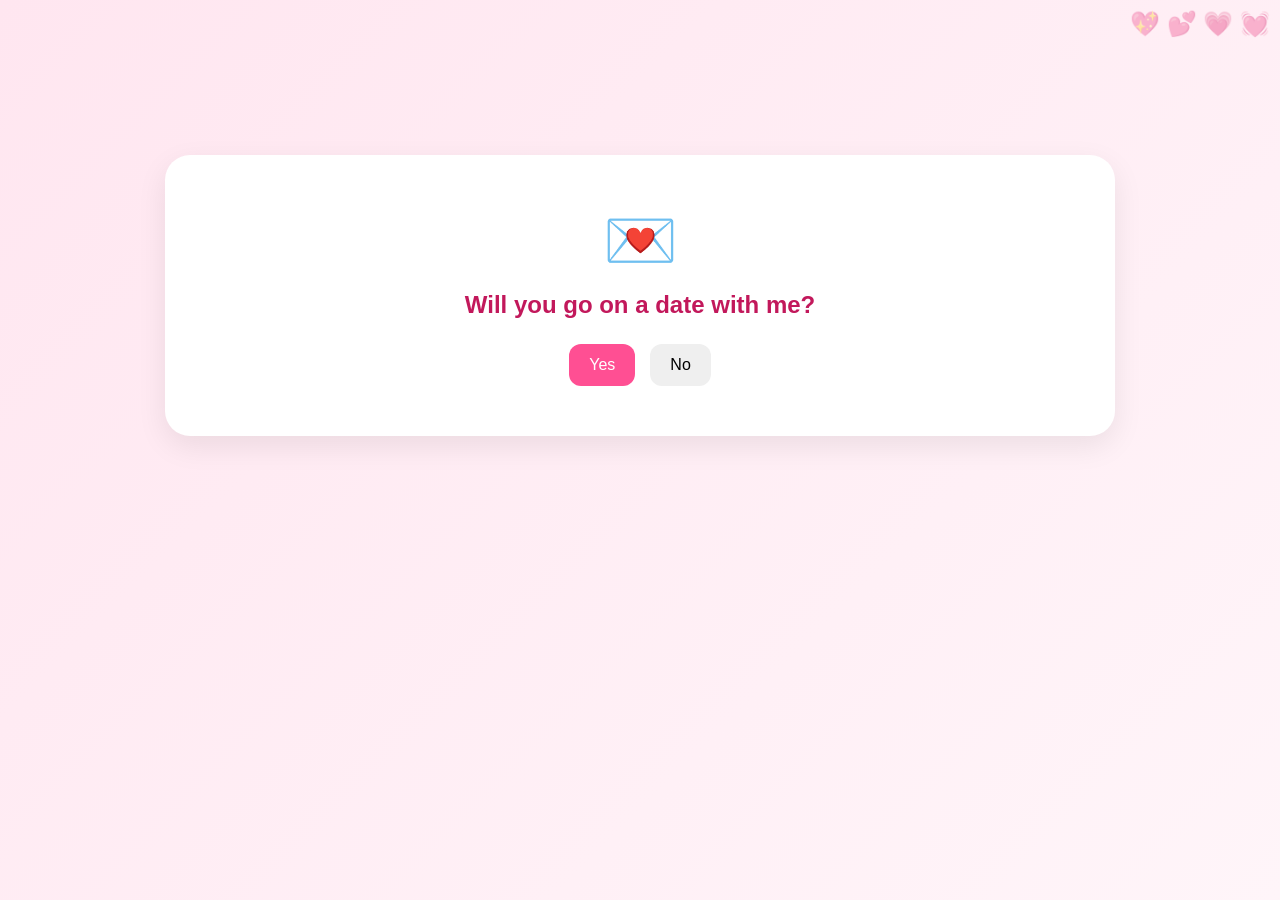
<file: index.html>
<!DOCTYPE html>
<html lang="en">
<head>
  <meta charset="UTF-8" />
  <meta name="viewport" content="width=device-width, initial-scale=1.0" />
  <title>Date Planner V2</title>
  <link rel="stylesheet" href="style.css" />
</head>

<body>
<form id="dateForm">

  <div class="hearts">💖 💕 💗 💓</div>

  <section class="page active" id="page1">
    <div class="card hero">
      <div class="icon">💌</div>
      <h1>Will you go on a date with me?</h1>
      <div class="buttons">
        <button type="button" class="primary" onclick="goPage(2)">Yes</button>
        <button type="button" id="noBtn">No</button>
      </div>
    </div>
  </section>

  <section class="page" id="page2">
    <div class="card">
      <h1>When are you free? ✨</h1>

      <label>Pick a date 📅</label>
      <input type="date" id="dateInput" required />

      <label>Pick a time ⏰</label>
      <select id="timeInput" required>
        <option value="">Select time...</option>
        <option>00:00</option><option>01:00</option><option>02:00</option><option>03:00</option>
        <option>04:00</option><option>05:00</option><option>06:00</option><option>07:00</option>
        <option>08:00</option><option>09:00</option><option>10:00</option><option>11:00</option>
        <option>12:00</option><option>13:00</option><option>14:00</option><option>15:00</option>
        <option>16:00</option><option>17:00</option><option>18:00</option><option>19:00</option>
        <option>20:00</option><option>21:00</option><option>22:00</option><option>23:00</option>
      </select>

      <div class="nav-buttons">
        <button type="button" class="secondary" onclick="goPage(1)">← Back</button>
        <button type="button" class="primary" onclick="goPage(3)">Next →</button>
      </div>
    </div>
  </section>

  <section class="page" id="page3">
    <h1>Where would you like our adventure to begin? ✨</h1>
    <p>Pick as many places as you like 💖</p>
    <div class="food-grid" id="locationGrid"></div>

    <div class="nav-buttons">
      <button type="button" class="secondary" onclick="goPage(2)">← Back</button>
      <button type="button" class="primary" onclick="showRestaurants()">Next →</button>
    </div>
  </section>

  <section class="page" id="page4">
    <h1>Food tastes better with good company 🍽️💕</h1>
    <p>Choose any restaurants you'd love to try together ✨</p>
    <div class="food-grid" id="restaurantGrid"></div>

    <div class="nav-buttons">
      <button type="button" class="secondary" onclick="goPage(3)">← Back</button>
      <button type="button" class="primary" onclick="showMenuReview()">View Menus →</button>
    </div>
  </section>

  <section class="page" id="page5">
    <div class="card">
      <h1>Take your time exploring 🍽️</h1>
      <p class="small">
        View the menus, then untick anything you don't feel like choosing.
        This page stays open 💖
      </p>

      <div id="menuReview"></div>

      <div class="nav-buttons">
        <button type="button" class="secondary" onclick="goPage(4)">← Back</button>
        <button type="button" class="primary" onclick="showFinalSummary()">I have decided 💖</button>
      </div>
    </div>
  </section>

  <section class="page" id="page6">
    <div class="card">
      <h1>Our little date wishlist 💌</h1>
      <div class="summary" id="summary"></div>

      <div class="nav-buttons">
        <button type="button" class="secondary" onclick="goPage(5)">← Back</button>
        <button type="submit" class="primary">Send Date Wishlist 💖</button>
      </div>
    </div>
  </section>

  <section class="page" id="page7">
    <div class="card">
      <h1>Sent successfully 💖</h1>
      <p class="small">Your date wishlist has been sent to Telegram.</p>
    </div>
  </section>

</form>

<script src="script.js"></script>
</body>
</html>
</file>
<file: style.css>
* {
  margin: 0;
  padding: 0;
  box-sizing: border-box;
  font-family: "Segoe UI", sans-serif;
}

body {
  background: linear-gradient(135deg, #ffe6f0, #fff5f9);
  min-height: 100vh;
  padding: 20px;
}

.page {
  display: none;
  width: 100%;
  max-width: 950px;
  margin: auto;
}

.page.active {
  display: block;
}

.card {
  background: white;
  border-radius: 25px;
  padding: 30px;
  box-shadow: 0 10px 30px rgba(0,0,0,0.08);
  text-align: center;
}

.hero {
  margin-top: 15vh;
  padding: 50px 30px;
}

.icon {
  font-size: 60px;
  margin-bottom: 15px;
}

h1 {
  color: #c2185b;
  margin-bottom: 15px;
  text-align: center;
}

h2 {
  margin-top: 25px;
  margin-bottom: 10px;
  color: #c2185b;
  text-align: left;
  grid-column: 1 / -1;
}

p {
  margin-bottom: 15px;
  text-align: center;
}

.small {
  color: #666;
  font-size: 14px;
  line-height: 1.5;
}

label {
  display: block;
  text-align: left;
  margin-top: 15px;
  margin-bottom: 8px;
  font-weight: bold;
}

input,
select {
  width: 100%;
  padding: 12px;
  border-radius: 12px;
  border: 1px solid #ddd;
  margin-bottom: 10px;
}

button {
  cursor: pointer;
  border: none;
  border-radius: 12px;
  padding: 12px 20px;
  font-size: 16px;
  transition: 0.2s ease;
}

button:hover {
  transform: translateY(-2px);
}

.primary {
  background: #ff4f93;
  color: white;
}

.primary:hover {
  background: #e63f82;
}

.secondary {
  background: white;
  color: #c2185b;
  border: 2px solid #ff9ac6;
}

.secondary:hover {
  background: #fff0f5;
}

.buttons,
.nav-buttons {
  display: flex;
  justify-content: center;
  gap: 15px;
  margin-top: 25px;
  flex-wrap: wrap;
}

#noBtn {
  position: relative;
}

.food-grid {
  display: grid;
  grid-template-columns: repeat(auto-fit, minmax(190px, 1fr));
  gap: 15px;
  margin-top: 20px;
}

.food {
  background: white;
  border: 2px solid #ffd6e7;
  border-radius: 18px;
  padding: 20px;
  text-align: center;
  cursor: pointer;
  transition: 0.2s ease;
  min-height: 110px;
}

.food:hover {
  transform: translateY(-3px);
  border-color: #ff4f93;
}

.food.selected {
  background: #ffe5f0;
  border-color: #ff4f93;
}

.food span {
  display: block;
  margin-top: 8px;
  font-weight: bold;
}

.summary {
  background: #fff7fb;
  border: 1px solid #ffd6e7;
  border-radius: 15px;
  padding: 15px;
  margin-top: 15px;
  text-align: left;
  line-height: 1.6;
}

.menu-item {
  background: #fff7fb;
  border: 2px solid #ffd6e7;
  border-radius: 18px;
  padding: 18px;
  margin: 15px 0;
  text-align: left;
}

.menu-check {
  display: flex;
  gap: 12px;
  align-items: flex-start;
}

.menu-check input {
  width: auto;
  margin-top: 5px;
}

.wide {
  width: 100%;
  margin-top: 10px;
}

.hearts {
  position: fixed;
  top: 10px;
  right: 10px;
  font-size: 24px;
  opacity: 0.4;
  pointer-events: none;
}

a {
  text-decoration: none;
}

@media (max-width: 600px) {
  body {
    padding: 15px;
  }

  .card {
    padding: 20px;
  }

  .hero {
    margin-top: 10vh;
  }

  .food-grid {
    grid-template-columns: 1fr;
  }

  button {
    width: 100%;
  }

  .nav-buttons,
  .buttons {
    flex-direction: column;
  }
}
</file>
